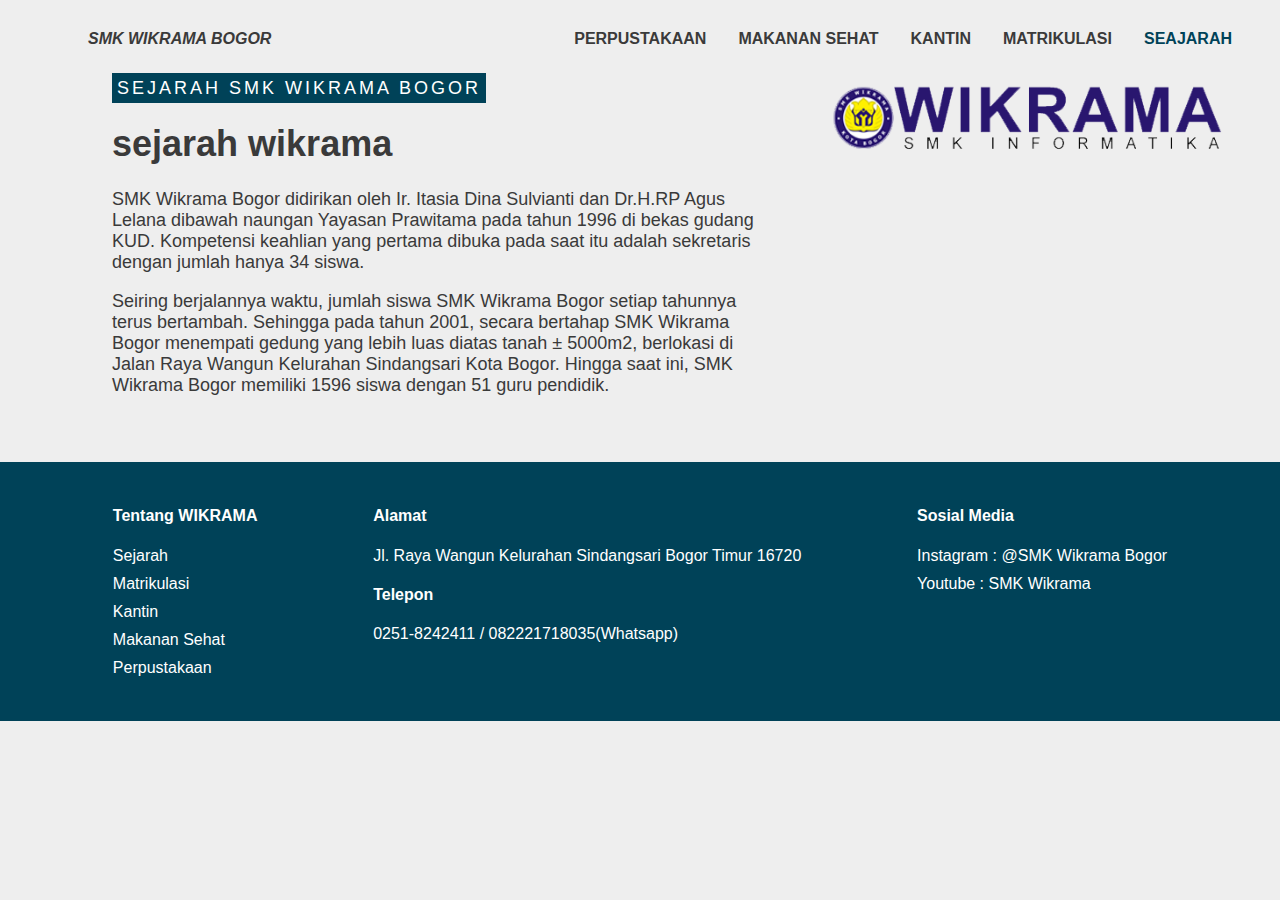
<file: index.html>
<!DOCTYPE html>
<html lang="en">

<head>
    <meta charset="UTF-8">
    <meta http-equiv="X-UA-Compatible" content="IE=edge">
    <meta name="viewport" content="width=device-width, initial-scale=1.0">
    <title>profile smk wkrama</title>
    <link rel="stylesheet" href="style.css">
</head>

<body>


    <div class="container">
        <nav>
            <ul>
                <li class="logo"><a class="logo-text">SMK WIKRAMA BOGOR</a></li>
                <li><a class="active" href="#home">SEAJARAH</a></li>
                <li><a href="matrikulasi.html">MATRIKULASI</a></li>
                <li><a href="kantin.html">KANTIN</a></li>
                <li><a href="makanan sehat.html">MAKANAN SEHAT</a></li>
                <li><a href="perpustakaan.html">PERPUSTAKAAN</a></li>
            </ul>
        </nav>
        <div class="content1">
            <div class="text1">
                <div class="text">
                    <p id="tag">
                        <mark>SEJARAH SMK WIKRAMA BOGOR</mark>
                    </p>
                    <h1>sejarah wikrama</h1>
                    <p>SMK Wikrama Bogor didirikan oleh Ir. Itasia Dina Sulvianti dan Dr.H.RP Agus Lelana dibawah
                        naungan Yayasan Prawitama pada tahun 1996 di bekas gudang KUD. Kompetensi keahlian yang pertama
                        dibuka pada saat itu adalah sekretaris dengan jumlah hanya 34 siswa.
                    </p>

                    <p> Seiring berjalannya waktu, jumlah siswa SMK Wikrama Bogor setiap tahunnya terus bertambah.
                        Sehingga pada tahun 2001, secara bertahap SMK Wikrama Bogor menempati gedung yang lebih luas
                        diatas tanah ± 5000m2, berlokasi di Jalan Raya Wangun Kelurahan Sindangsari Kota Bogor. Hingga
                        saat ini, SMK Wikrama Bogor memiliki 1596 siswa dengan 51 guru pendidik.
                    </p>
                </div>
            </div>
            <img src="wikrama.png" />
        </div>
        <div class="clearfix"></div>
        <footer class="footer-main">
            <div class="footer-grid">   
                  <section class="footer-1">
                    <h4>Tentang WIKRAMA</h4>
                      <p>Sejarah</p>
                      <p>Matrikulasi</p>
                      <p>Kantin</p>
                      <p>Makanan Sehat</p>
                      <p>Perpustakaan</p>
                  </section>
                 <section class="footer-2">
                    <h4>Alamat</h4>
                    <p>Jl. Raya Wangun
                        Kelurahan Sindangsari
                        Bogor Timur 16720</p>
                    <h4>Telepon</h4>
                    <p>0251-8242411 / 082221718035(Whatsapp)</p>
                  </section>
                 <section class="footer-3">
                   <h4>Sosial Media</h4>
                     <p>Instagram : @SMK Wikrama Bogor</p>
                     <p>Youtube : SMK Wikrama</p>
                 </section>
            </div>
        </footer>
    </div>


</body>

</html>
</file>
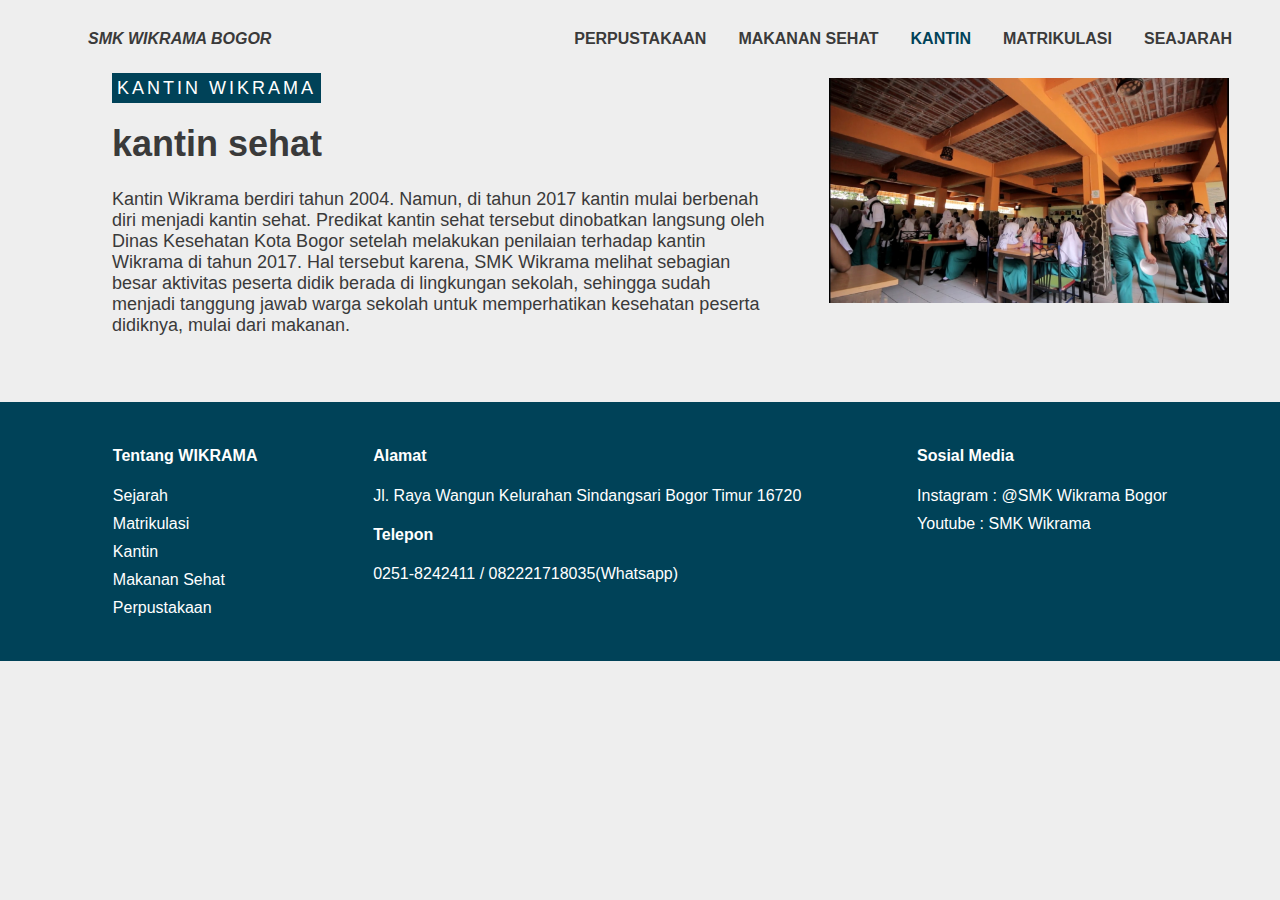
<file: kantin.html>
<!DOCTYPE html>
<html lang="en">

<head>
    <meta charset="UTF-8">
    <meta http-equiv="X-UA-Compatible" content="IE=edge">
    <meta name="viewport" content="width=device-width, initial-scale=1.0">
    <title>profile smk wkrama</title>
    <link rel="stylesheet" href="style.css">
</head>

<body>


    <div class="container">
        <nav>
            <ul>
                <li class="logo"><a class="logo-text">SMK WIKRAMA BOGOR</a></li>
                <li><a href="index.html">SEAJARAH</a></li>
                <li><a href="matrikulasi.html">MATRIKULASI</a></li>
                <li><a class="active" href="kantin.html">KANTIN</a></li>
                <li><a href="makanan sehat.html">MAKANAN SEHAT</a></li>
                <li><a href="perpustakaan.html">PERPUSTAKAAN</a></li>
            </ul>
        </nav>
        <div class="content1">
            <div class="text1">
                <div class="text">
                    <p id="tag">
                        <mark>KANTIN WIKRAMA</mark>
                    </p>
                    <h1>kantin sehat</h1>
                    <p>Kantin Wikrama berdiri tahun 2004. Namun, di tahun 2017 kantin mulai berbenah diri menjadi kantin
                        sehat. Predikat kantin sehat tersebut dinobatkan langsung oleh Dinas Kesehatan Kota Bogor
                        setelah melakukan penilaian terhadap kantin Wikrama di tahun 2017. Hal tersebut karena, SMK
                        Wikrama melihat sebagian besar aktivitas peserta didik berada di lingkungan sekolah, sehingga
                        sudah menjadi tanggung jawab warga sekolah untuk memperhatikan kesehatan peserta didiknya, mulai
                        dari makanan.</p>
                </div>
            </div>
            <img src="kantin.jpg">
        </div>
    </div>
    <div class="clearfix"></div>
        <footer class="footer-main">
            <div class="footer-grid">   
                  <section class="footer-1">
                    <h4>Tentang WIKRAMA</h4>
                      <p>Sejarah</p>
                      <p>Matrikulasi</p>
                      <p>Kantin</p>
                      <p>Makanan Sehat</p>
                      <p>Perpustakaan</p>
                  </section>
                 <section class="footer-2">
                    <h4>Alamat</h4>
                    <p>Jl. Raya Wangun
                        Kelurahan Sindangsari
                        Bogor Timur 16720</p>
                    <h4>Telepon</h4>
                    <p>0251-8242411 / 082221718035(Whatsapp)</p>
                  </section>
                 <section class="footer-3">
                   <h4>Sosial Media</h4>
                     <p>Instagram : @SMK Wikrama Bogor</p>
                     <p>Youtube : SMK Wikrama</p>
                 </section>
            </div>

</body>

</html>
</file>
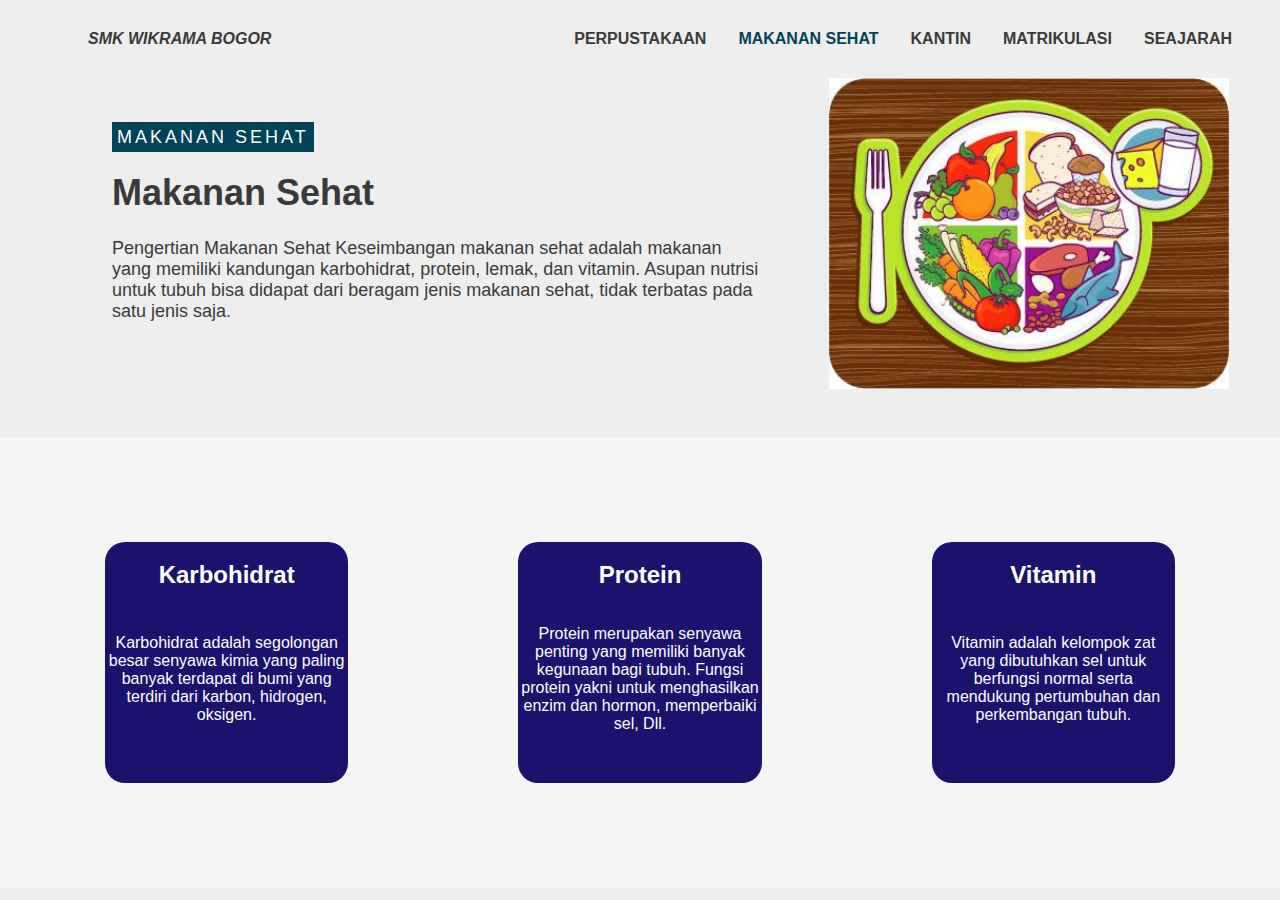
<file: makanan sehat.html>
<!DOCTYPE html>
<html lang="en">

<head>
    <meta charset="UTF-8">
    <meta http-equiv="X-UA-Compatible" content="IE=edge">
    <meta name="viewport" content="width=device-width, initial-scale=1.0">
    <title>profile smk wkrama</title>
    <link rel="stylesheet" href="style.css">
</head>

<body>


    <div class="container">
        <nav>
            <ul>
                <li class="logo"><a class="logo-text">SMK WIKRAMA BOGOR</a></li>
                <li><a href="index.html">SEAJARAH</a></li>
                <li><a href="matrikulasi.html">MATRIKULASI</a></li>
                <li><a href="kantin.html">KANTIN</a></li>
                <li><a class="active" href="makanan sehat.html">MAKANAN SEHAT</a></li>
                <li><a href="perpustakaan.html">PERPUSTAKAAN</a></li>
            </ul>
        </nav>
        <div class="content1">
            <div class="text1">
                <div class="text">
                    <p id="tag">
                        <mark>MAKANAN SEHAT</mark>
                    </p>
                    <h1>Makanan Sehat</h1>
                    <p>Pengertian Makanan Sehat
                        Keseimbangan makanan sehat adalah makanan yang memiliki kandungan karbohidrat, protein, lemak,
                        dan vitamin. Asupan nutrisi untuk tubuh bisa didapat dari beragam jenis makanan sehat, tidak
                        terbatas pada satu jenis saja.
                    </p>
                </div>
            </div>
            <img src="makanan sehat.jpg">
        </div>
    </div>
    <div class="sehat">
        <div class="kotak">
            <h2><b>Karbohidrat</b></h2>
            <p>Karbohidrat adalah segolongan besar senyawa kimia yang paling banyak terdapat di bumi yang terdiri
                dari karbon, hidrogen, oksigen.</p>
        </div>
        <div class="kotak">
            <h2><b>Protein</b></h2>
            <p>Protein merupakan senyawa penting yang memiliki banyak kegunaan bagi tubuh. Fungsi protein yakni
                untuk menghasilkan enzim dan hormon, memperbaiki sel, Dll.</p>
        </div>
        <div class="kotak">
            <h2><b>Vitamin</b></h2>
            <p>Vitamin adalah kelompok zat yang dibutuhkan sel untuk berfungsi normal serta mendukung pertumbuhan
                dan perkembangan tubuh. </p>
        </div>
    </div>

      

</body>

</html>
</file>
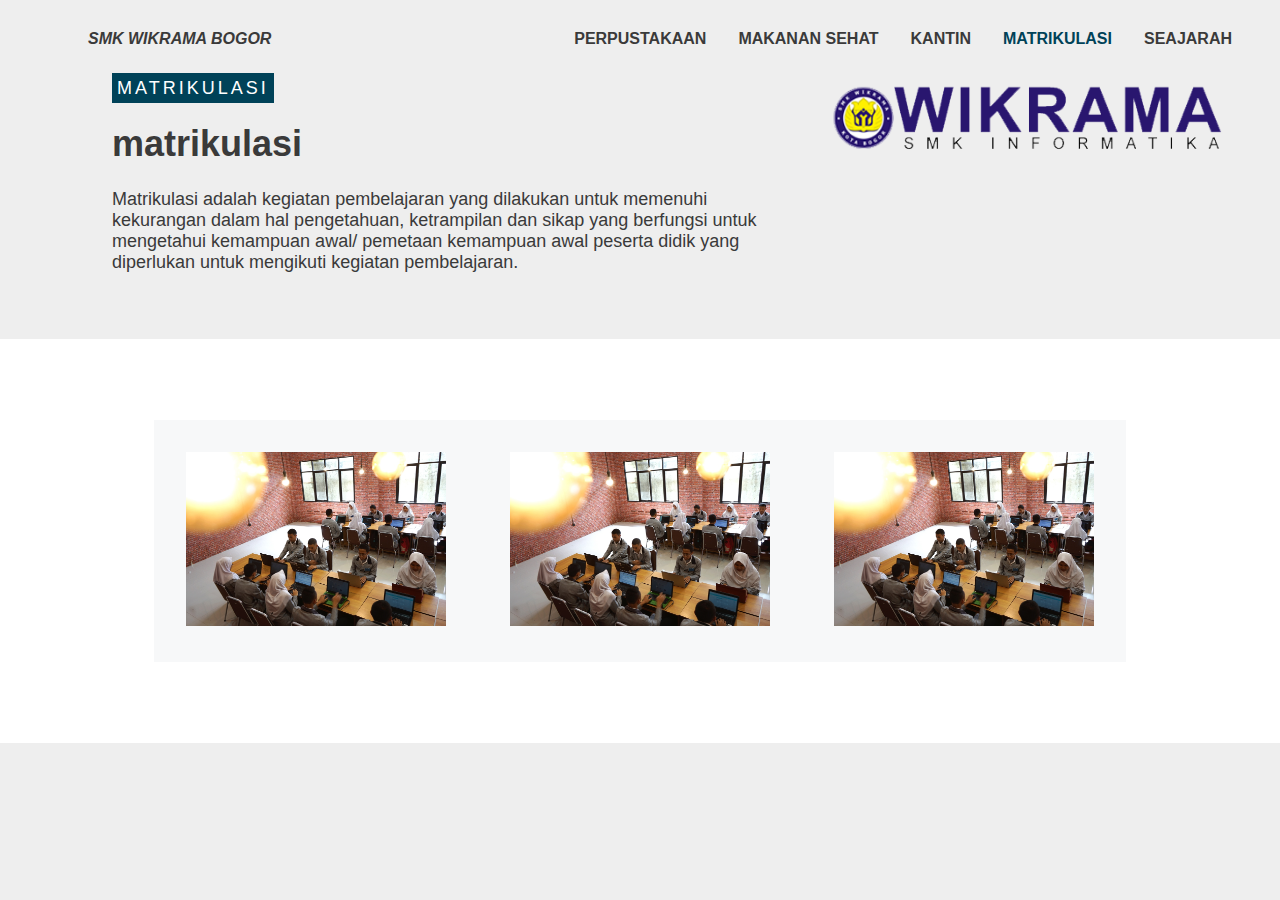
<file: matrikulasi.html>
<!DOCTYPE html>
<html lang="en">

<head>
    <meta charset="UTF-8">
    <meta http-equiv="X-UA-Compatible" content="IE=edge">
    <meta name="viewport" content="width=device-width, initial-scale=1.0">
    <title>profile smk wkrama</title>
    <link rel="stylesheet" href="style.css">
</head>

<body>

    <div class="container">
        <nav>
            <ul>
                <li class="logo"><a class="logo-text">SMK WIKRAMA BOGOR</a></li>
                <li><a href="index.html">SEAJARAH</a></li>
                <li><a class="active" href="matrikulasi.html">MATRIKULASI</a></li>
                <li><a href="kantin.html">KANTIN</a></li>
                <li><a href="makanan sehat.html">MAKANAN SEHAT</a></li>
                <li><a href="perpustakaan.html">PERPUSTAKAAN</a></li>
            </ul>
        </nav>
        <div class="content1">
            <div class="text1">
                <div class="text">
                    <p id="tag">
                        <mark>MATRIKULASI</mark>
                    </p>
                    <h1>matrikulasi</h1>
                    <p>Matrikulasi adalah kegiatan pembelajaran yang dilakukan untuk memenuhi kekurangan dalam hal
                        pengetahuan, ketrampilan dan sikap yang berfungsi untuk mengetahui kemampuan awal/ pemetaan
                        kemampuan awal peserta didik yang diperlukan untuk mengikuti kegiatan pembelajaran.</p>
                </div>
            </div>
            <img src="wikrama.png" />
        </div>
        <div class="content2">
            <div class="card">
                <img src="rpl1.JPG">
            </div>
            <div class="card">
                <img src="rpl1.JPG">
            </div>
            <div class="card">
                <img src="rpl1.JPG">
            </div>

</body>

</html>
</file>
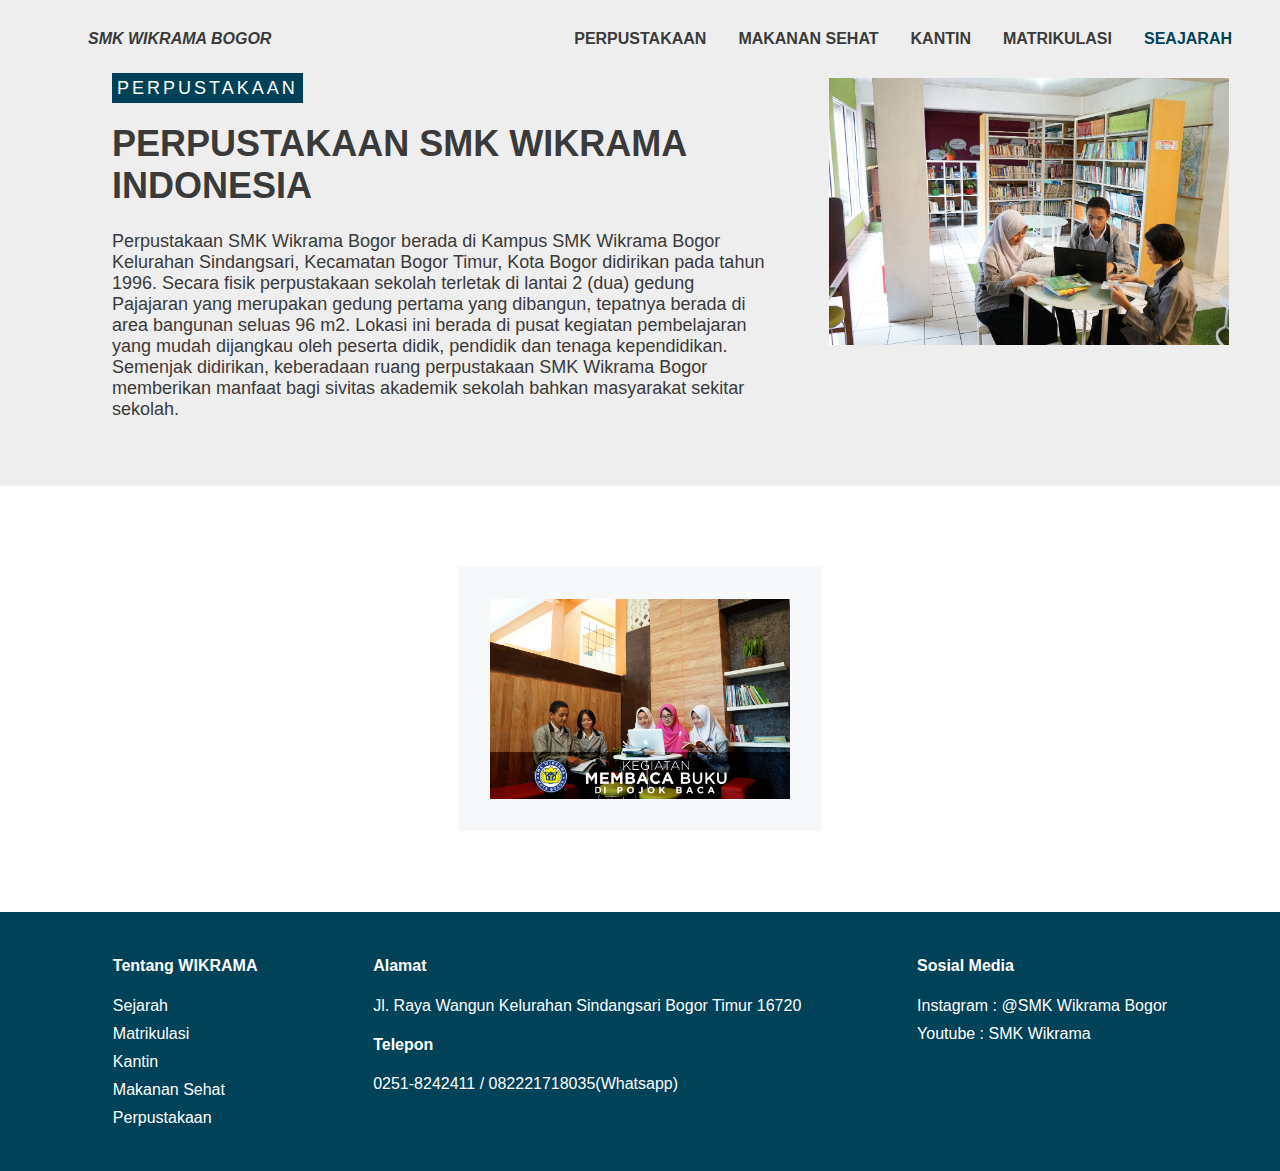
<file: perpustakaan.html>
<html lang="en">

<head>
    <meta charset="UTF-8">
    <meta http-equiv="X-UA-Compatible" content="IE=edge">
    <meta name="viewport" content="width=device-width, initial-scale=1.0">
    <title>Profile smk wikrama</title>
    <link rel="stylesheet" href="style.css">
</head>

<body>

    <div class="container">
        <nav>
            <ul>
                <li class="logo"><a class="logo-text">SMK WIKRAMA BOGOR</a></li>
                <li><a class="active" href="#home">SEAJARAH</a></li>
                <li><a href="matrikulasi.html">MATRIKULASI</a></li>
                <li><a href="kantin.html">KANTIN</a></li>
                <li><a href="makanan sehat.html">MAKANAN SEHAT</a></li>
                <li><a href="perpustakaan.html">PERPUSTAKAAN</a></li>
            </ul>
        </nav>
        <div class="content1">
            <div class="text1">
                <div class="text">
                    <p id="tag">
                        <mark>PERPUSTAKAAN</mark>
                    </p>
                    <h1>PERPUSTAKAAN SMK WIKRAMA INDONESIA</h1>
                    <p>Perpustakaan SMK Wikrama Bogor berada di Kampus SMK Wikrama Bogor Kelurahan Sindangsari,
                        Kecamatan Bogor Timur, Kota Bogor didirikan pada tahun 1996. Secara fisik perpustakaan sekolah
                        terletak di lantai 2 (dua) gedung Pajajaran yang merupakan gedung pertama yang dibangun,
                        tepatnya berada di area bangunan seluas 96 m2. Lokasi ini berada di pusat kegiatan pembelajaran
                        yang mudah dijangkau oleh peserta didik, pendidik dan tenaga kependidikan. Semenjak didirikan,
                        keberadaan ruang perpustakaan SMK Wikrama Bogor memberikan manfaat bagi sivitas akademik sekolah
                        bahkan masyarakat sekitar sekolah.</p>
                </div>
            </div>
            <img src="perpustakaan.jpg">
        </div>
        <div class="pss">
            <div class="ps">
            <img src="perpustakaanwikrama.jpg">
        </div>
    </div>
    <div class="clearfix"></div>
    <footer class="footer-main">
        <div class="footer-grid">
            <section class="footer-1">
                <h4>Tentang WIKRAMA</h4>
                <p>Sejarah</p>
                <p>Matrikulasi</p>
                <p>Kantin</p>
                <p>Makanan Sehat</p>
                <p>Perpustakaan</p>
            </section>
            <section class="footer-2">
                <h4>Alamat</h4>
                <p>Jl. Raya Wangun
                    Kelurahan Sindangsari
                    Bogor Timur 16720</p>
                <h4>Telepon</h4>
                <p>0251-8242411 / 082221718035(Whatsapp)</p>
            </section>
            <section class="footer-3">
                <h4>Sosial Media</h4>
                <p>Instagram : @SMK Wikrama Bogor</p>
                <p>Youtube : SMK Wikrama</p>
            </section>
        </div>

</body>

</html>
</file>
<file: style.css>
body{
    background-color: #EEEEEE;
    font-family: Arial, Helvetica, sans-serif;
    color: #3a3a3a;
    margin: 0;
  }
  
  ul {
    list-style-type: none;
    margin: 16px 32px;
    overflow: hidden;
  }
    
  li {
    float: right;
  }
  
  .logo {
    float: left;
  }
    
  li a {
    display: block;
    color: #3a3a3a;
    text-align: center;
    padding: 14px 16px;
    text-decoration: none;
    font-weight: bold;
    font-size: 16px;
  }
  
  .logo-text{
    font-style: italic;
  }
    
  li a:hover:not(.active) {
    color: #004258;
  }
    
  .active {
    color: #004258;
  }
  
  @media screen and (max-width: 600px) {
    ul li {float: none;}
    .logo {float: none;}
  }

  img { 
    width:100%;
    max-width: 400px;
    height: auto;
  }
  
  .content1 {
      display:grid;
      grid-template-columns: 66% auto;
      padding: 0 48px 48px 48px;
  }
  
  .text1 {
    margin: 0 64px;
    font-size: 18px;
    display: flex;
    align-items: center;
  }
  
  h1 {
    margin-top: 0;
  }
  
  #tag {
    margin-top: 0;
    margin-bottom: 24px;
    letter-spacing: 3px;
  }
  
  mark{
    background: #004258;
    color: white;
    padding: 5px 5px;
  }

  .clearfix:after {
    content: "";
    display: table;
    clear: both;
  }
  
  .footer-main {
    background-color:#004258;
    padding: 24px 60px;
    color: white;
  }
  
  .footer-grid {
    display: grid;
    grid-template-columns: repeat(3, auto);
    grid-template-rows: repeat(2, auto);
    grid-gap: 10px;
    margin: 0 auto;
    max-width: 100%;
    justify-items: center;
  }
  
  @media (max-width: 1024px) {
    .footer-grid {
      padding-left: 20px;
    }
  }
  
  .footer-grid p {
    margin: 10px 0;
  }
/* matrikulasi */

.content2 {
  display: flex;
  justify-content: space-around;
  align-items: center;
  min-height: 300px;
  background-color: white;
  padding: 0 12%;
}

.card {
  background-color: #f7f8f9;
  transition: 0.3s;
  width: 300px;
  min-height: 100px;
  padding: 32px;
  margin: 81px 0;
}

.card:hover {
  background-color: #fbcb7b;
}

  /* makanan sehat */

  .sehat{
    background-color: whitesmoke;
    display: flex;
    padding: 20px;
    color: white;
}

.kotak{
    display: grid;
    width: 300px;
    min-height: auto;
    background-color: rgb(27, 18, 110);
    margin: 85px;
    text-align: center;
    border-radius: 20px;
}

.kotak p{
    margin-bottom: 50px;
}

/* pepustakaan */

.pss {
  display: flex;
  justify-content: space-around;
  align-items: center;
  min-height: 300px;
  background-color: white;
  padding: 0 12%;
}

.ps {
  background-color: #f7f8f9;
  transition: 0.3s;
  width: 300px;
  min-height: 100px;
  padding: 32px;
  margin: 81px 0;
  text-align: center;
}

.ps:hover {
  background-color: #fbcb7b;
}
</file>
